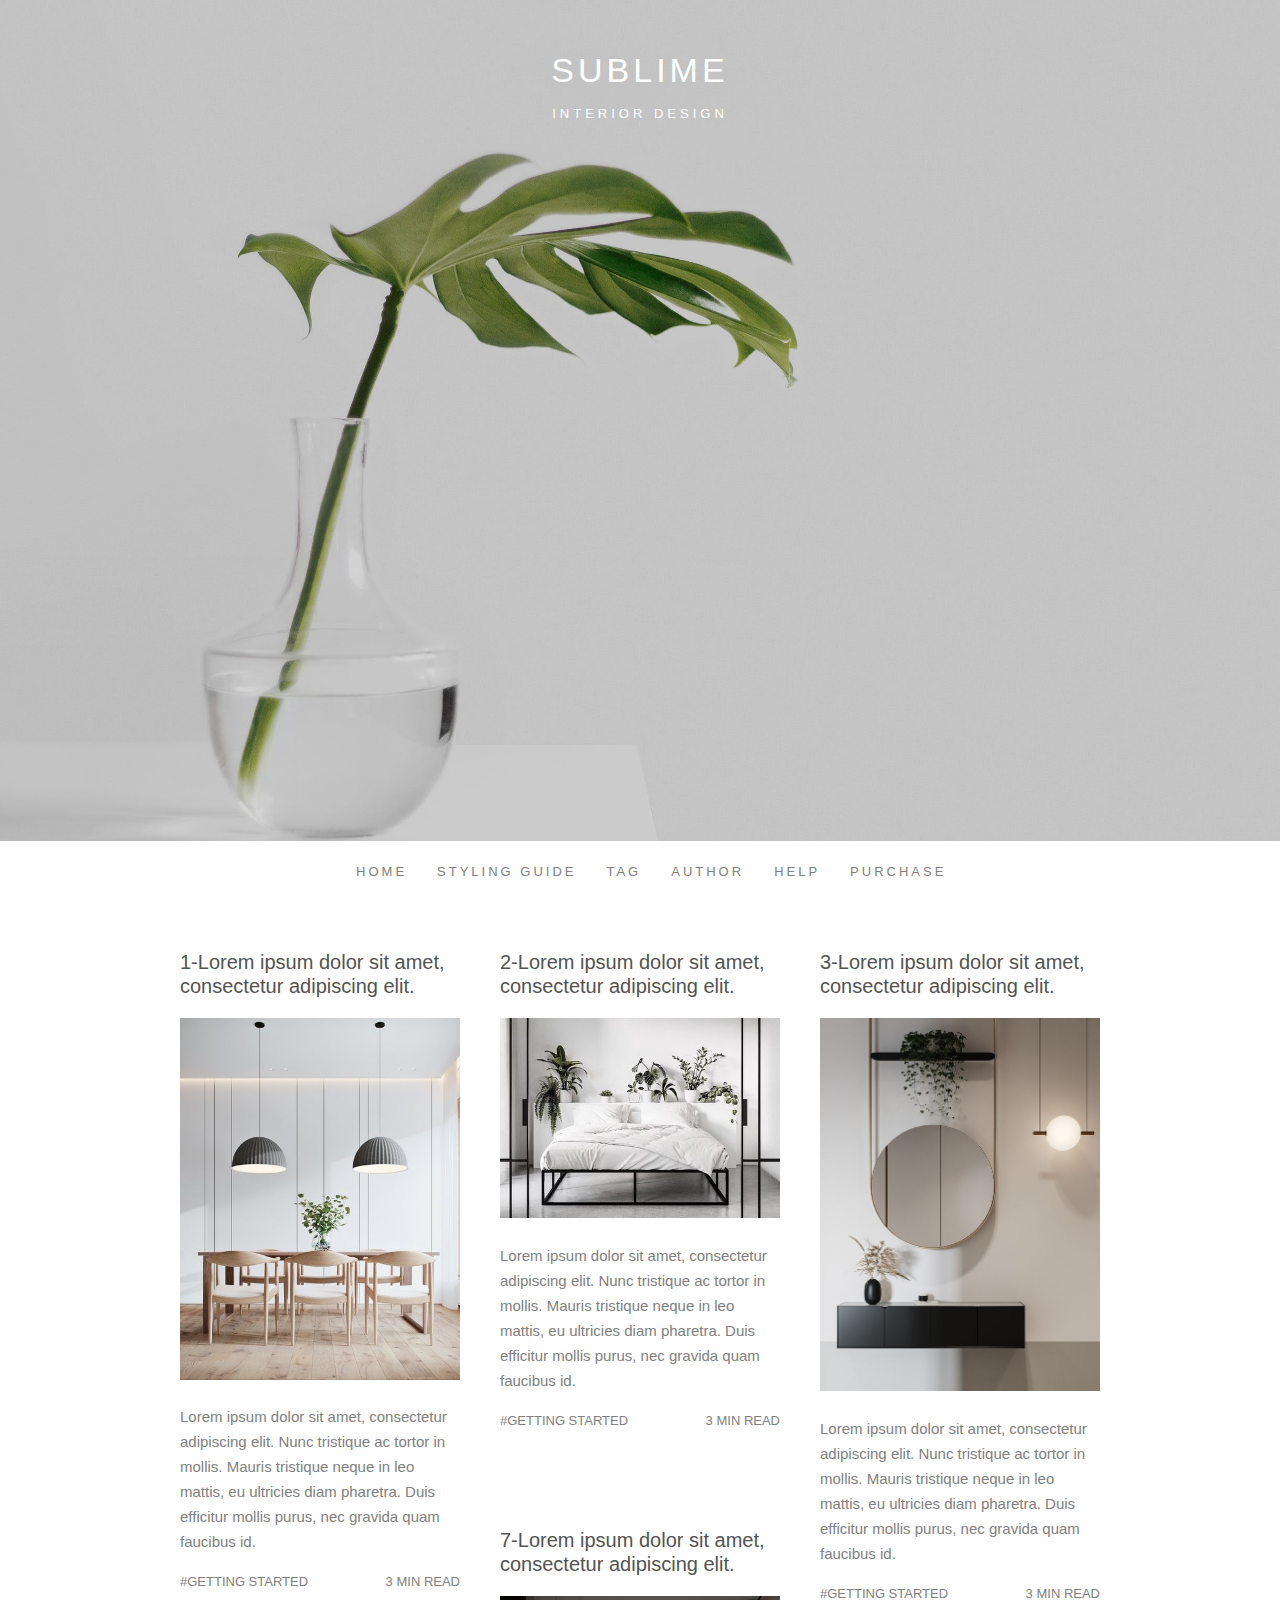
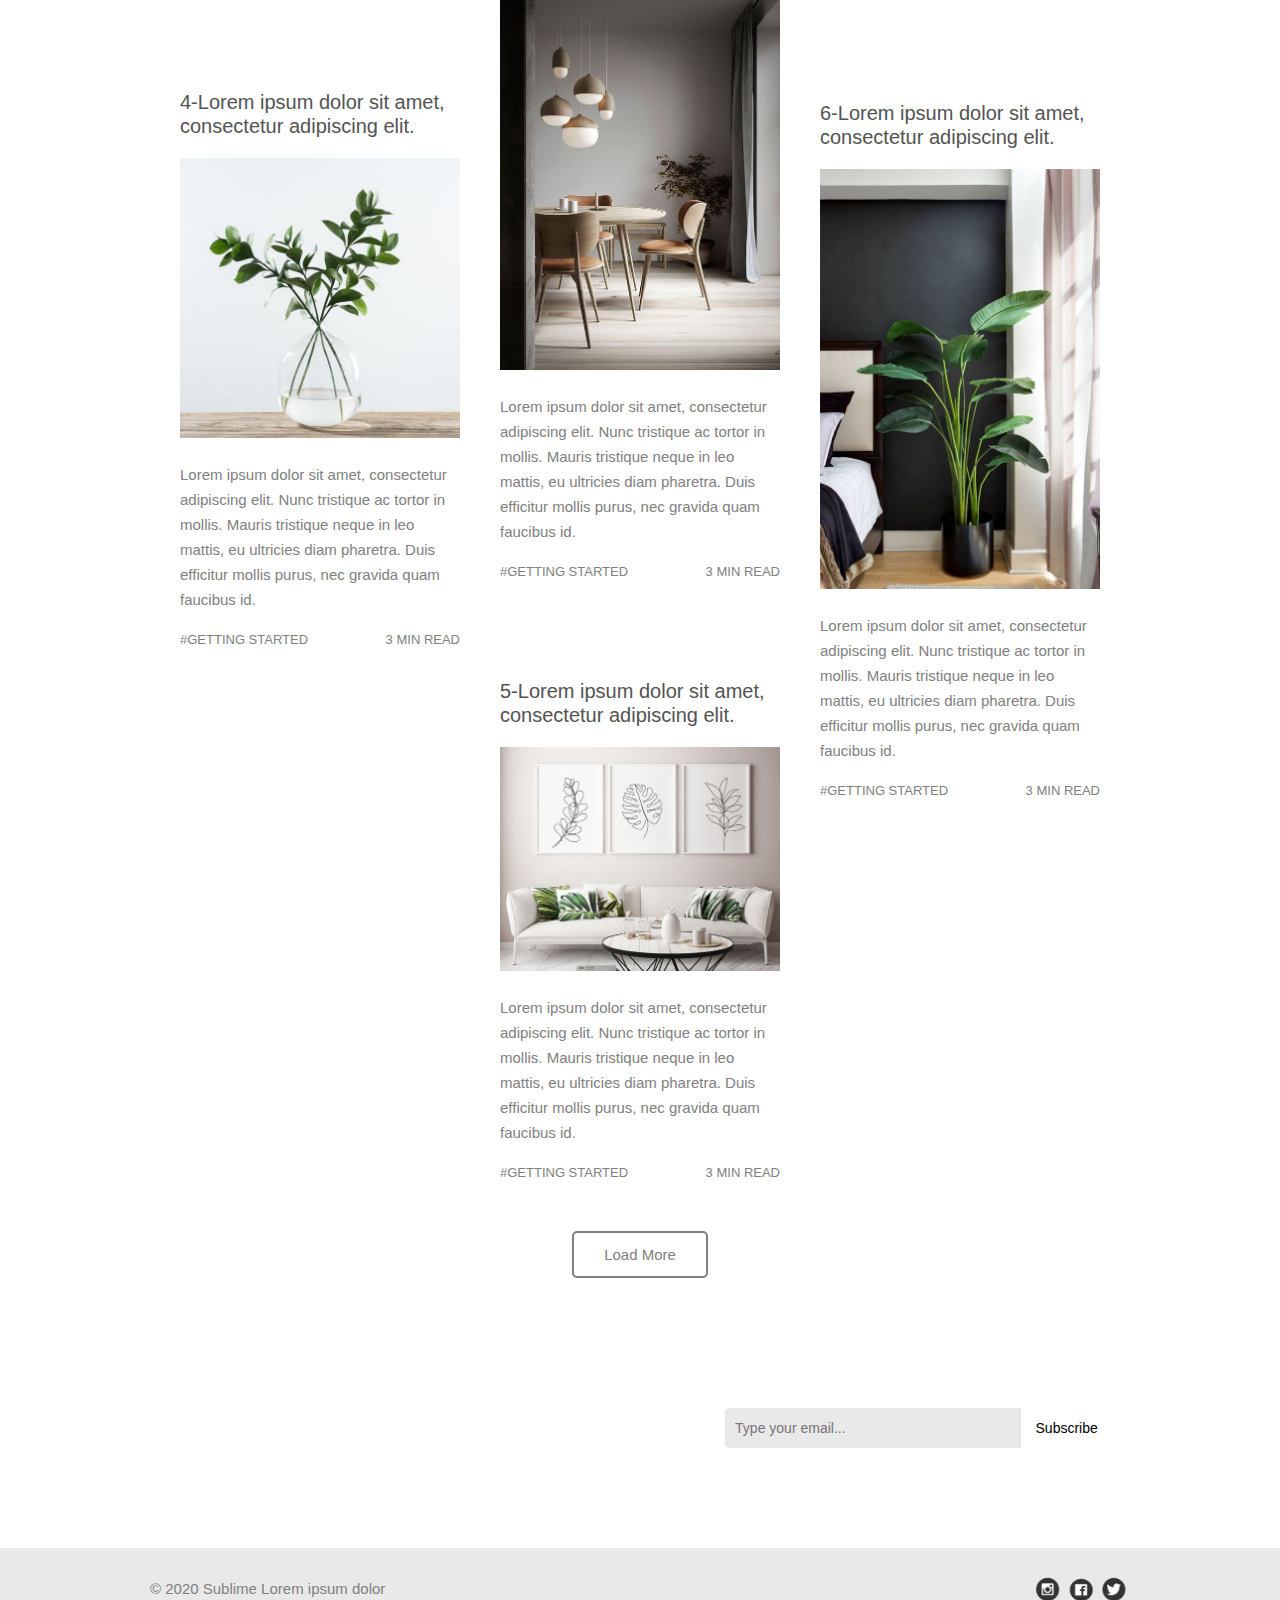
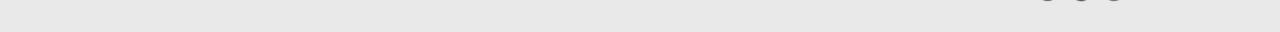
<file: index.html>
<!DOCTYPE html>
<html lang="en">
<head>
    <meta charset="UTF-8">
    <meta name="viewport" content="width=device-width, initial-scale=1.0">
    <link rel="stylesheet" href="styles.css">
    <link rel="stylesheet" href="reset.css">
    <title>Main page</title>
</head>

<body>
<section class="background">

    <div class="top-wrap" id="home">
        <a href="#home"><h1 class="logo">SUBLIME</h1></a>
        <p class="background__text">INTERIOR DESIGN</p>

    <header class="header">
        <nav class="menu" id="menu">
            <ul class="menu__list">
                <li><a href="#home" class="menu__item">HOME</a></li>
                <li><a href="./page2.html" class="menu__item">STYLING GUIDE</a></li>
                <li><a href="" class="menu__item">TAG</a></li>
                <li><a href="" class="menu__item">AUTHOR</a></li>
                <li><a href="#help" class="menu__item">HELP</a></li>
                <li><a href="" class="menu__item">PURCHASE</a></li>
            </ul>
        </nav>
            <a href=""><h1 class="logo_mobile">SUBLIME</h1></a>
            <div class="menu_burger" id="menu_burger">
                <span></span>
            </div>
    </header>  

    </div>
    
    <section class="main">
    <div class="main__container">
            <div class="card">
                <a href="./page2.html"><h2 class="heading">1-Lorem ipsum dolor sit amet, consectetur adipiscing elit.</h2></a>
                <a href="./page2.html"><img src="images/1.jpg" alt="" class="card__image"></a>
                <p class="text">Lorem ipsum dolor sit amet, consectetur adipiscing elit. Nunc tristique ac tortor in mollis. 
                    Mauris tristique neque in leo mattis, eu ultricies diam pharetra. Duis efficitur mollis purus, nec gravida quam faucibus id. </p>
                <span class="container-tt"> 
                    <a href=""><p class="tag">#GETTING STARTED</p></a>
                    <p class="time">3 MIN READ</p>
                </span>
            </div>

            <div class="card">
                <a href="./page2.html"><h2 class="heading">4-Lorem ipsum dolor sit amet, consectetur adipiscing elit.</h2></a>
                <a href="./page2.html"><img src="images/4.jpg" alt="" class="card__image"></a>
                <p class="text">Lorem ipsum dolor sit amet, consectetur adipiscing elit. Nunc tristique ac tortor in mollis. 
                    Mauris tristique neque in leo mattis, eu ultricies diam pharetra. Duis efficitur mollis purus, nec gravida quam faucibus id. </p>
                <span class="container-tt"> 
                    <a href=""><p class="tag">#GETTING STARTED</p></a>
                    <p class="time">3 MIN READ</p>
                </span>
            </div> 


            <div class="card">
                <a href="./page2.html"><h2 class="heading">2-Lorem ipsum dolor sit amet, consectetur adipiscing elit.</h2></a>
                <a href="./page2.html"><img src="images/2.jpg" alt="" class="card__image"></a>
                <p class="text">Lorem ipsum dolor sit amet, consectetur adipiscing elit. Nunc tristique ac tortor in mollis. 
                    Mauris tristique neque in leo mattis, eu ultricies diam pharetra. Duis efficitur mollis purus, nec gravida quam faucibus id. </p>
                <span class="container-tt"> 
                    <a href=""><p class="tag">#GETTING STARTED</p></a>
                    <p class="time">3 MIN READ</p>
                </span>
            </div>

            <div class="card">
                <a href="./page2.html"><h2 class="heading">7-Lorem ipsum dolor sit amet, consectetur adipiscing elit.</h2></a>
                <a href="./page2.html"><img src="images/7.jpg" alt="" class="card__image"></a>
                <p class="text">Lorem ipsum dolor sit amet, consectetur adipiscing elit. Nunc tristique ac tortor in mollis. 
                    Mauris tristique neque in leo mattis, eu ultricies diam pharetra. Duis efficitur mollis purus, nec gravida quam faucibus id. </p>
                <span class="container-tt"> 
                    <a href=""><p class="tag">#GETTING STARTED</p></a>
                    <p class="time">3 MIN READ</p>
                </span>
            </div>

            <div class="card">
                <a href="./page2.html"><h2 class="heading">5-Lorem ipsum dolor sit amet, consectetur adipiscing elit.</h2></a>
                <a href="./page2.html"><img src="images/5.jpg" alt="" class="card__image"></a>
                <p class="text">Lorem ipsum dolor sit amet, consectetur adipiscing elit. Nunc tristique ac tortor in mollis. 
                    Mauris tristique neque in leo mattis, eu ultricies diam pharetra. Duis efficitur mollis purus, nec gravida quam faucibus id. </p>
                <span class="container-tt"> 
                    <a href=""><p class="tag">#GETTING STARTED</p></a>
                    <p class="time">3 MIN READ</p>
                </span>
            </div>


            <div class="card">
                <a href="./page2.html"><h2 class="heading">3-Lorem ipsum dolor sit amet, consectetur adipiscing elit.</h2></a>
                <a href="./page2.html"><img src="images/3.jpg" alt="" class="card__image"></a>
                <p class="text">Lorem ipsum dolor sit amet, consectetur adipiscing elit. Nunc tristique ac tortor in mollis. 
                    Mauris tristique neque in leo mattis, eu ultricies diam pharetra. Duis efficitur mollis purus, nec gravida quam faucibus id. </p>
                <span class="container-tt"> 
                    <a href=""><p class="tag">#GETTING STARTED</p></a>
                    <p class="time">3 MIN READ</p>
                </span>
            </div>

            <div class="card">
                <a href="./page2.html"><h2 class="heading">6-Lorem ipsum dolor sit amet, consectetur adipiscing elit.</h2></a>
                <a href="./page2.html"><img src="images/6.jpg" alt="" class="card__image"></a>
                <p class="text">Lorem ipsum dolor sit amet, consectetur adipiscing elit. Nunc tristique ac tortor in mollis. 
                    Mauris tristique neque in leo mattis, eu ultricies diam pharetra. Duis efficitur mollis purus, nec gravida quam faucibus id. </p>
                <span class="container-tt"> 
                    <a href=""><p class="tag">#GETTING STARTED</p></a>
                    <p class="time">3 MIN READ</p>
                </span>
            </div>

    </div>

    <div class="button__container">
        <button class="main__button">Load More</button>
    </div>
    </section>

    <section class="feedback" id="help">
        <div class="feedback__container">
            <div class="feedback__heading-container">
                <h3 class="feedback__heading">Get the latest posts delivered right to your inbox.</h3>
            </div>
            <div class="form__container">
                <form action="" class="form" method="POST">
                    <input type="text" class="form__email" placeholder="Type your email..." required="">
                    <input type="submit" class="form__button" value="Subscribe">
                </form>
                <p class="feedback__text">Or subscribe via RSS with Feedly!</p>
            </div>
        </div>
    </section>

    <footer class="footer">
        <div class="footer__text-container">
            <p class="footer__text">© 2020 Sublime Lorem ipsum dolor</p>
        </div>
        <div class="footer__icon-container">
            <a class="footer__icon" href=""><img src="images/social1.png" class="icon"></a>
            <a class="footer__icon" href=""><img src="images/social2.png" class="icon"></a>
            <a class="footer__icon" href=""><img src="images/social3.png" class="icon"></a>
        </div>
    </footer>
</section>
<script src="script.js"></script>
</body>
</html>
</file>
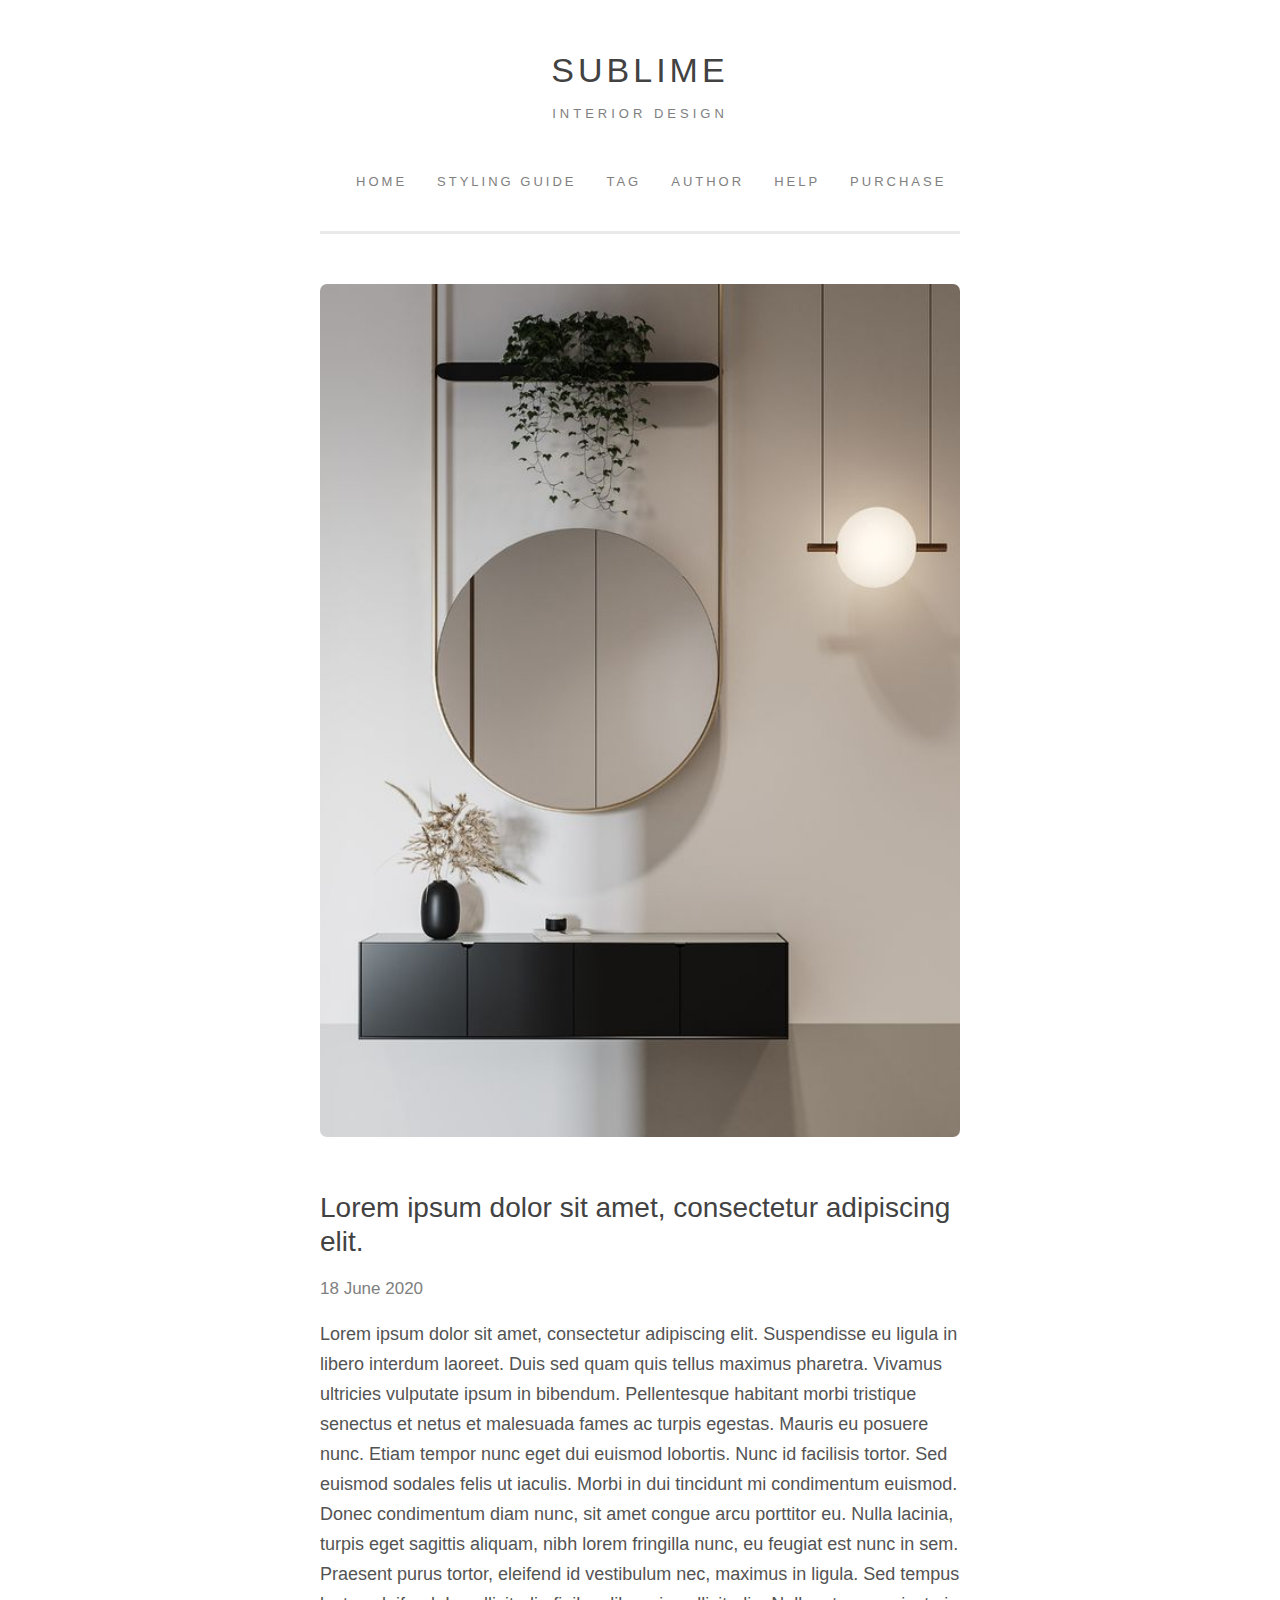
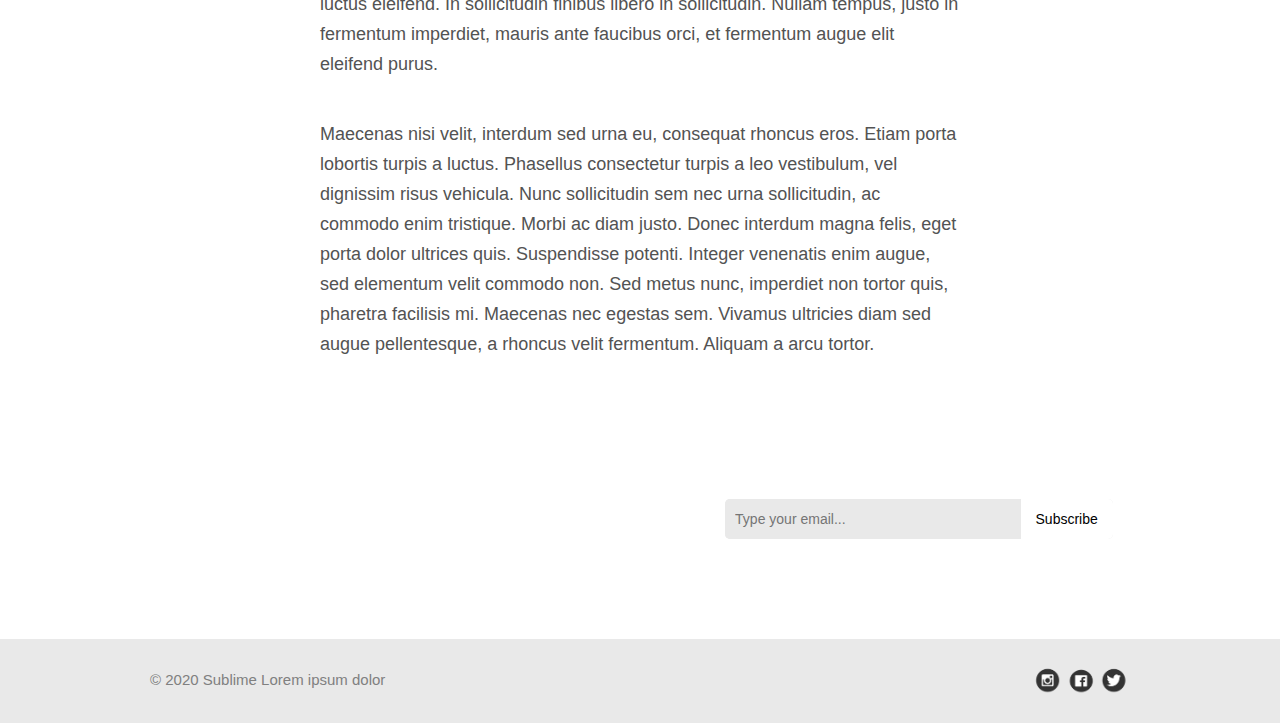
<file: page2.html>
<!DOCTYPE html>
<html lang="en">
<head>
    <meta charset="UTF-8">
    <meta name="viewport" content="width=device-width, initial-scale=1.0">
    <link rel="stylesheet" href="reset.css">
    <link rel="stylesheet" href="styles.css">
    <title>Article</title>
</head>
<body>
<section class="background">

    <div class="header-container">
        <section class="header-0" id="home">
            <a href="./index.html"><h1 class="logo logo_dark">SUBLIME</h1></a>
            <p class="background__text background__text_grey">INTERIOR DESIGN</p>
        </section>

        <header class="header header_static header_mobile_fixed">
            <nav class="menu" id="menu">
                <ul class="menu__list">
                    <li><a href="./index.html" class="menu__item">HOME</a></li>
                    <li><a href="./page2.html" class="menu__item">STYLING GUIDE</a></li>
                    <li><a href="" class="menu__item">TAG</a></li>
                    <li><a href="" class="menu__item">AUTHOR</a></li>
                    <li><a href="#help" class="menu__item">HELP</a></li>
                    <li><a href="" class="menu__item">PURCHASE</a></li>
                </ul>
            </nav>
            <a href="#home"><h1 class="logo_mobile">SUBLIME</h1></a>
            <div class="menu_burger" id="menu_burger">
                <span></span>
            </div>
        </header>
    </div>

    <section class="main">
        <div class="container">
            <p class="border-top"></p>
            <img src="images/3.jpg" alt="" class="main__image">
            <h1 class="heading heading_page2">Lorem ipsum dolor sit amet, consectetur adipiscing elit.</h1>
            <p class="date">18 June 2020</p>
            <p class="text text_page2">Lorem ipsum dolor sit amet, consectetur adipiscing elit. Suspendisse eu ligula in libero interdum laoreet. 
                Duis sed quam quis tellus maximus pharetra. Vivamus ultricies vulputate ipsum in bibendum. Pellentesque habitant morbi 
                tristique senectus et netus et malesuada fames ac turpis egestas. Mauris eu posuere nunc. Etiam tempor nunc eget dui euismod 
                lobortis. Nunc id facilisis tortor. Sed euismod sodales felis ut iaculis. Morbi in dui tincidunt mi condimentum euismod. Donec
                condimentum diam nunc, sit amet congue arcu porttitor eu. Nulla lacinia, turpis eget sagittis aliquam, nibh lorem fringilla 
                nunc, eu feugiat est nunc in sem. Praesent purus tortor, eleifend id vestibulum nec, maximus in ligula. Sed tempus luctus 
                eleifend. In sollicitudin finibus libero in sollicitudin. Nullam tempus, justo in fermentum imperdiet, mauris ante faucibus
                orci, et fermentum augue elit eleifend purus.</p>
            <p class="text text_page2">Maecenas nisi velit, interdum sed urna eu, consequat rhoncus eros. Etiam porta lobortis turpis a luctus. 
                Phasellus consectetur turpis a leo vestibulum, vel dignissim risus vehicula. Nunc sollicitudin sem nec urna sollicitudin, ac commodo 
                enim tristique. Morbi ac diam justo. Donec interdum magna felis, eget porta dolor ultrices quis. Suspendisse potenti. Integer venenatis 
                enim augue, sed elementum velit commodo non. Sed metus nunc, imperdiet non tortor quis, pharetra facilisis mi. Maecenas nec egestas sem. 
                Vivamus ultricies diam sed augue pellentesque, a rhoncus velit fermentum. Aliquam a arcu tortor.</p>
        </div>
    </section>

    <section class="feedback" id="help">
        <div class="feedback__container">
            <div class="feedback__heading-container">
                <h3 class="feedback__heading">Get the latest posts delivered right to your inbox.</h3>
            </div>
            <div class="form__container">
                <form action="" class="form" method="POST">
                    <input type="text" class="form__email" placeholder="Type your email..." required="">
                    <input type="submit" class="form__button" value="Subscribe">
                </form>
                <p class="feedback__text">Or subscribe via RSS with Feedly!</p>
            </div>
        </div>
    </section>

    <footer class="footer">
        <div class="footer__text-container">
            <p class="footer__text">© 2020 Sublime Lorem ipsum dolor</p>
        </div>
        <div class="footer__icon-container">
            <a class="footer__icon" href=""><img src="images/social1.png" class="icon"></a>
            <a class="footer__icon" href=""><img src="images/social2.png" class="icon"></a>
            <a class="footer__icon" href=""><img src="images/social3.png" class="icon"></a>
        </div>
    </footer>
</section>
<script src="page2.js"></script>
</body>
</html>
</file>
<file: styles.css>
body {
  font-family: Lato,-apple-system,BlinkMacSystemFont,Segoe UI,Helvetica Neue,sans-serif;
}

.background {
  background: url(images/background.jpg) no-repeat;
  width: 100%;
  background-size: cover;
  background-attachment: fixed;
}

.background a {
  text-decoration: none;
}

.background__text {
  text-align: center;
  color: white;
  font-size: 13px;
  letter-spacing: 4px;
}

.logo {
  text-align: center;
  padding: 50px 0 15px 0;
  font-size: 34px;
  color: white;
  font-weight: 100;
  letter-spacing: 4px;
}

.top-wrap {
  height: 100vh;
  position: relative;
}

.logo_mobile {
  display: none;
}

.header {
  display: -moz-flex;
  display: -ms-flex;
  display: -o-flex;
  display: -webkit-box;
  display: -ms-flexbox;
  display: flex;
  background-color: white;
  -webkit-box-pack: center;
      -ms-flex-pack: center;
          justify-content: center;
  padding: 20px 0 20px 0;
  position: absolute;
  bottom: 0;
  left: 0;
  right: 0;
  z-index: 5;
}

.header_fixed {
  position: fixed;
  top: 0;
  left: 0;
  width: 100%;
  height: 20px;
  -webkit-box-shadow: 0 0 10px rgba(0, 0, 0, 0.3);
          box-shadow: 0 0 10px rgba(0, 0, 0, 0.3);
}

.menu__item {
  color: grey;
  font-size: 13px;
  letter-spacing: 3px;
  padding: 0 15px 0 15px;
}

.menu__item:hover {
  color: #424242;
}

.menu__list {
  list-style: none;
  display: -moz-flex;
  display: -ms-flex;
  display: -o-flex;
  display: -webkit-box;
  display: -ms-flexbox;
  display: flex;
}

.menu_burger {
  display: none;
}

.main {
  background-color: white;
}

.main__container {
  width: 75%;
  margin: 0 auto;
  -webkit-column-count: 3;
  column-count: 3;
  -webkit-column-gap: 0;
          column-gap: 0;
}

.main__button {
  display: block;
  margin: 0 auto;
  border: 2px solid grey;
  border-radius: 5px;
  background-color: white;
  color: grey;
  font-size: 15px;
  padding: 13px 30px;
}

.main__button:hover {
  color: #424242;
  border: 2px solid black;
  cursor: pointer;
}

.card {
  padding: 0 20px 50px;
  -webkit-column-break-inside: avoid;
          break-inside: avoid-column;
}

.card__image {
  width: 100%;
}

.card__image:hover {
  -webkit-transform: scale(1.01);
          transform: scale(1.01);
  -webkit-transition: 0.3s;
  transition: 0.3s;
  z-index: 0;
}

.heading {
  color: #535353;
  text-align: left;
  font-size: 20px;
  font-weight: normal;
  padding: 50px 0 20px 0;
}

.text {
  font-size: 15px;
  color: grey;
  text-align: left;
  padding: 20px 0 20px 0;
  line-height: 25px;
  font-weight: 450;
}

.container-tt {
  display: -moz-flex;
  display: -ms-flex;
  display: -o-flex;
  display: -webkit-box;
  display: -ms-flexbox;
  display: flex;
  -webkit-box-pack: justify;
      -ms-flex-pack: justify;
          justify-content: space-between;
}

.tag {
  text-align: left;
  font-size: 13px;
  color: grey;
}

.time {
  text-align: right;
  font-size: 13px;
  color: grey;
}

.button__container {
  padding-bottom: 60px;
}

.feedback__container {
  display: -moz-flex;
  display: -ms-flex;
  display: -o-flex;
  display: -webkit-box;
  display: -ms-flexbox;
  display: flex;
  -webkit-box-pack: center;
      -ms-flex-pack: center;
          justify-content: center;
  -ms-flex-wrap: wrap;
      flex-wrap: wrap;
  padding: 70px 0;
}

.feedback__heading {
  font-size: 26px;
  font-weight: normal;
  color: white;
  width: 75%;
  line-height: 35px;
}

.form {
  border-radius: 5px;
  background-color: #e9e9e9;
  overflow: hidden;
}

.form__email {
  border: none;
  font-size: 14px;
  color: #424242;
  padding: 12px 100px 12px 10px;
  outline: none;
  background-color: #e9e9e9;
}

.form__button {
  border: none;
  padding: 12px 15px 12px 15px;
  font-size: 14px;
  background-color: white;
  outline: none;
}

.form__button:hover {
  cursor: pointer;
}

.feedback__text {
  padding-top: 10px;
  color: white;
  font-size: 14px;
}

.footer {
  display: -moz-flex;
  display: -ms-flex;
  display: -o-flex;
  display: -webkit-box;
  display: -ms-flexbox;
  display: flex;
  -webkit-box-pack: justify;
      -ms-flex-pack: justify;
          justify-content: space-between;
  background-color: #e9e9e9;
  padding: 25px 150px;
}

.footer__text {
  color: grey;
  font-size: 15px;
  padding-top: 7px;
}

.icon {
  width: 30px;
}

@media (max-width: 1024px) {
  .feedback__heading {
    text-align: center;
    margin: 0 auto;
    padding-bottom: 30px;
  }
  .main__container {
    width: 90%;
  }
  .card {
    padding: 0 15px 30px;
  }
}

@media (max-width: 940px) {
  .main__container {
    -webkit-column-count: 2;
    column-count: 2;
    width: 90%;
  }
  .card {
    padding: 0 15px 30px;
  }
}

@media (max-width: 760px) {
  .main__container {
    -webkit-column-count: 1;
    column-count: 1;
  }
  .card {
    padding: 0 15px 30px;
  }
  .logo {
    padding-top: 30vh;
  }
  .header {
    position: fixed;
    top: 0;
    bottom: auto;
    -webkit-box-shadow: 0 0 10px rgba(0, 0, 0, 0.3);
            box-shadow: 0 0 10px rgba(0, 0, 0, 0.3);
    height: 15px;
  }
  .top-wrap {
    height: 70vh;
  }
  .menu {
    display: none;
    position: fixed;
    top: 0;
    left: 0;
    width: 70%;
    height: 100%;
    background-color: white;
    -webkit-box-shadow: 0 0 10px 0 rgba(0, 0, 0, 0.3);
            box-shadow: 0 0 10px 0 rgba(0, 0, 0, 0.3);
    z-index: 2;
    -webkit-transition: all 2s ease 0s;
    transition: all 2s ease 0s;
  }
  .menu__item {
    color: #424242;
  }
  .menu__list {
    display: block;
    padding: 50px 0 0 10px;
  }
  .menu li {
    padding: 10px 0 10px 0;
  }
  .menu_burger {
    display: block;
    position: fixed;
    width: 30px;
    height: 20px;
    right: 20px;
    top: 17.5px;
    cursor: pointer;
  }
  .menu_burger::before, .menu_burger::after {
    content: '';
    background-color: #424242;
    position: absolute;
    width: 100%;
    height: 1px;
    left: 0;
    -webkit-transition: all 0.3s ease 0s;
    transition: all 0.3s ease 0s;
  }
  .menu_burger::before {
    top: 0;
  }
  .menu_burger::after {
    bottom: 0;
  }
  .menu_burger span {
    position: absolute;
    background-color: #424242;
    left: 0;
    width: 100%;
    height: 1px;
    top: 9.5px;
    -webkit-transition: all 0.3s ease 0s;
    transition: all 0.3s ease 0s;
  }
  .active {
    display: block;
  }
  .active::before {
    -webkit-transform: rotate(45deg);
            transform: rotate(45deg);
    top: 9px;
  }
  .active::after {
    -webkit-transform: rotate(-45deg);
            transform: rotate(-45deg);
    bottom: 10px;
  }
  .active span {
    -webkit-transform: scale(0);
            transform: scale(0);
  }
  .logo_mobile {
    display: block;
    font-size: 14px;
    font-weight: 450;
    color: #424242;
    letter-spacing: 2px;
    position: fixed;
    left: 20px;
    top: 9px;
    padding: 10px 0;
  }
  .form__email {
    padding-right: 20px;
  }
  .feedback__text {
    text-align: center;
  }
  .feedback__heading {
    width: 90%;
  }
  .footer {
    padding: 20px 10px;
  }
  .footer__text {
    font-size: 12px;
  }
}

body a {
  text-decoration: none;
}

.header-0 {
  background-color: white;
}

.logo_dark {
  color: #424242;
}

.background__text_grey {
  color: grey;
}

.header_static {
  position: static;
  padding-top: 50px;
  padding-bottom: 40px;
}

.container {
  width: 50%;
  margin: 0 auto;
  padding-bottom: 50px;
}

.main__image {
  width: 100%;
  border-radius: 7px;
}

.border-top {
  border-top: 3px solid #e9e9e9;
  padding-bottom: 50px;
}

.heading_page2 {
  color: #424242;
  font-size: 28px;
}

.date {
  color: grey;
  font-size: 17px;
}

.text_page2 {
  color: #535353;
  font-size: 18px;
  line-height: 30px;
}

@media (max-width: 1024px) {
  .container {
    width: 80%;
  }
}

@media (max-width: 760px) {
  .container {
    width: 85%;
    padding-top: 50px;
  }
  .border-top {
    display: none;
    padding-bottom: 0;
  }
  .logo_dark {
    padding-top: 15vh;
  }
  .header_mobile_fixed {
    position: fixed;
    top: 0;
    bottom: auto;
    height: .1vh;
    padding-top: 30px;
    padding-bottom: 30px;
  }
}
/*# sourceMappingURL=styles.css.map */
</file>
